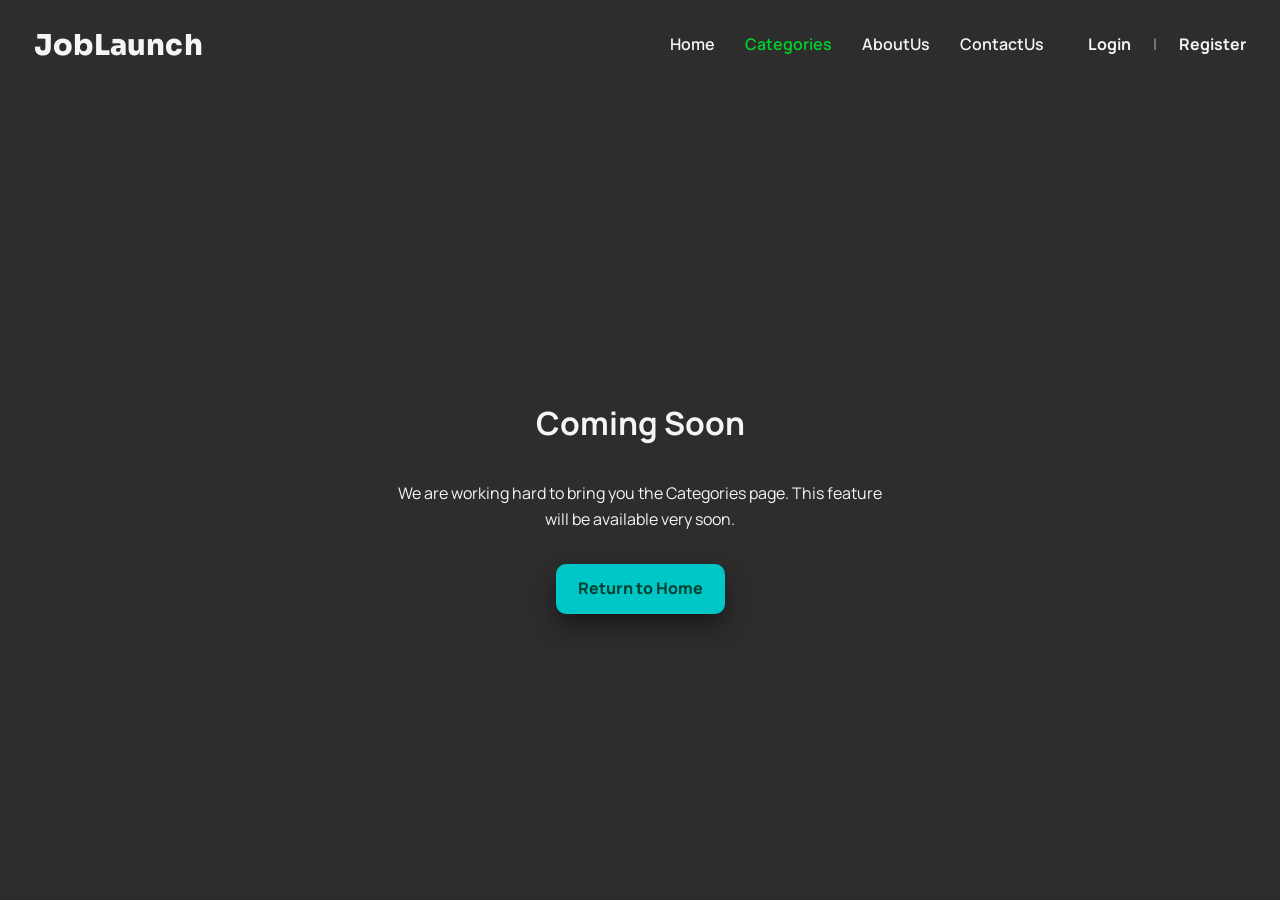
<file: catagories.html>
<!DOCTYPE html>
<html lang="en">
<head>
    <meta charset="UTF-8">
    <meta name="viewport" content="width=device-width, initial-scale=1.0">
    <title>Categories - Coming Soon</title>
    <link rel="stylesheet" href="https://cdnjs.cloudflare.com/ajax/libs/font-awesome/6.4.2/css/all.min.css">
    <link rel="stylesheet" href="style.css">
</head>
<body class="page-wrap">
    <header class="navbar">
        <div class="brand">JobLaunch</div>
        <button class="nav-toggle" aria-label="Toggle navigation" aria-expanded="false"><span></span></button>
        <div class="nav-drawer">
            <div class="auth-links">
                <a href="login.html">Login</a>
                <span class="divider">|</span>
                <a href="register.html">Register</a>
            </div>
            <div class="nav-links">
                <a href="index.html">Home</a>
                <a class="active" href="catagories.html">Categories</a>
                <a href="about.html">AboutUs</a>
                <a href="contact.html">ContactUs</a>
            </div>
        </div>
    </header>

    <main class="container" style="flex: 1; display: flex; flex-direction: column; justify-content: center; align-items: center; text-align: center;">
        <!-- <span class="icon" style="font-size: 4rem; margin-bottom: 1rem;">🚧</span> -->
        <h1 style="margin-bottom: 1rem;">Coming Soon</h1>
        <p style="margin-bottom: 2rem; max-width: 500px;">We are working hard to bring you the Categories page. This feature will be available very soon.</p>
        <a href="index.html" class="btn">Return to Home</a>
    </main>

</body>
</html>
</file>
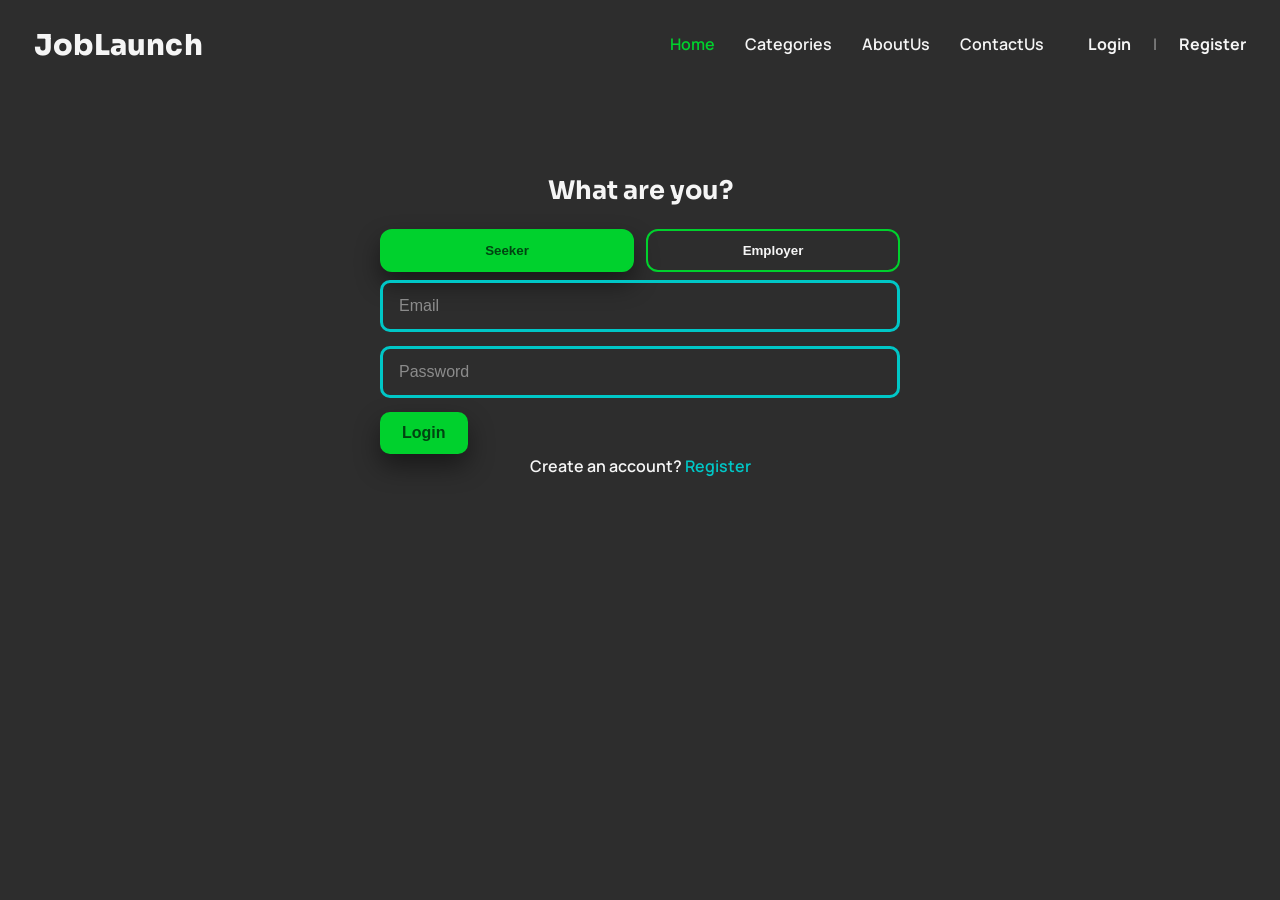
<file: login.html>
<!DOCTYPE html>
<html lang="en">
<head>
  <meta charset="UTF-8">
  <meta name="viewport" content="width=device-width, initial-scale=1.0">
  <title>JobLaunch | Sign In</title>
  <link rel="stylesheet" href="https://cdnjs.cloudflare.com/ajax/libs/font-awesome/6.4.2/css/all.min.css">
  <link rel="stylesheet" href="style.css">
</head>
<body class="page-wrap">
  <header class="navbar">
    <div class="brand">JobLaunch</div>
    <button class="nav-toggle" aria-label="Toggle navigation" aria-expanded="false"><span></span></button>
    <div class="nav-drawer">
      <div class="auth-links">
        <a href="login.html">Login</a>
        <span class="divider">|</span>
        <a href="register.html">Register</a>
      </div>
      <div class="nav-links">
        <a class="active" href="index.html">Home</a>
        <a href="catagories.html">Categories</a>
        <a href="about.html">AboutUs</a>
        <a href="contact.html">ContactUs</a>
      </div>
    </div>
  </header>

  <section class="auth-section">
    <div class="form-card">
      <h1 class="form-title">What are you?</h1>
      
      <!-- FIXED: Added action and method -->
      <form class="login-form" action="backendwithphp/login.php" method="POST">
        
        <!-- ADD THIS HIDDEN INPUT -->
        <input type="hidden" name="role_type" id="role_type" value="job_seeker">

        <div class="toggle-group" role="group" aria-label="Select role">
          <!-- ADD ONCLICK EVENTS -->
          <button class="toggle-btn active" type="button" onclick="setRole('job_seeker', this)">Seeker</button>
          <button class="toggle-btn" type="button" onclick="setRole('company', this)">Employer</button>
        </div>

        <input class="input" name="email" type="email" placeholder="Email" aria-label="Email" required>
        <input class="input" name="password" type="password" placeholder="Password" aria-label="Password" required minlength="6">

        <button class="btn btn-green" type="submit">Login</button>
        <div class="auth-links-row">Create an account? <a href="register.html">Register</a></div>
      </form>
    </div>
  </section>

  <!-- ADD THIS SCRIPT -->
  <script>
    function setRole(role, btn) {
        // Update the hidden input value
        document.getElementById('role_type').value = role;
        
        // Update the visual button state
        document.querySelectorAll('.toggle-btn').forEach(b => b.classList.remove('active'));
        btn.classList.add('active');
    }
  </script>
</body>
</html>
</file>
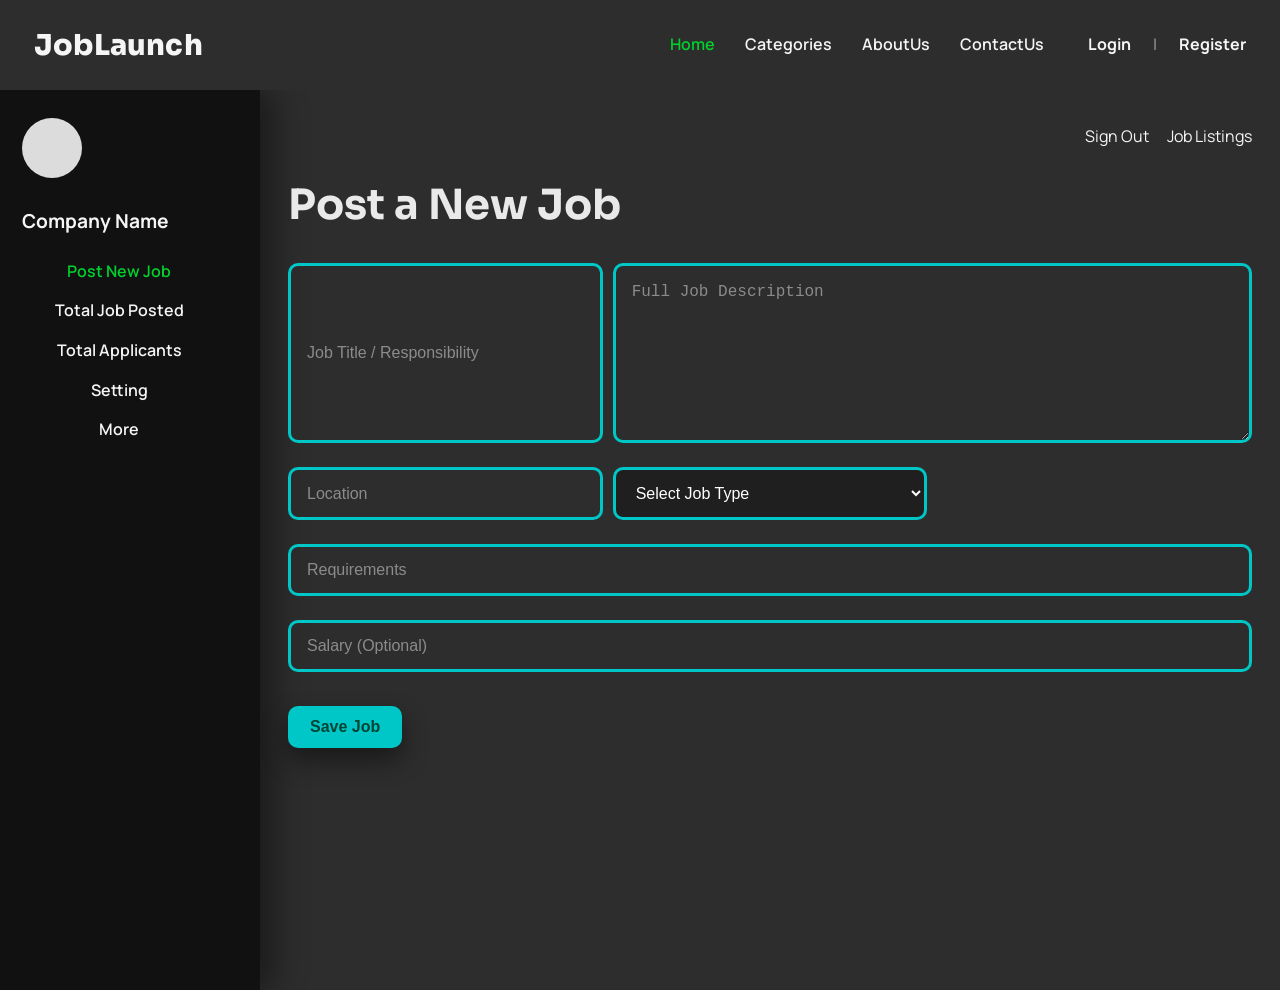
<file: Users/employer_dashboard.html>
<!DOCTYPE html>
<html lang="en">
<head>
  <meta charset="UTF-8">
  <meta name="viewport" content="width=device-width, initial-scale=1.0">
  <title>JobLaunch | Company Profile</title>
  <link rel="stylesheet" href="https://cdnjs.cloudflare.com/ajax/libs/font-awesome/6.4.2/css/all.min.css">
  <link rel="stylesheet" href="../style.css">
</head>
<body class="page-wrap">
  <header class="navbar">
        <div class="brand">JobLaunch</div>
        <button class="nav-toggle" aria-label="Toggle navigation" aria-expanded="false"><span></span></button>
        <div class="nav-drawer">
            <div class="auth-links">
                <a href="../login.html">Login</a>
                <span class="divider">|</span>
                <a href="../register.html">Register</a>
            </div>
            <div class="nav-links">
                <a class="active" href="../index.html">Home</a>
                <a href="../catagories.html">Categories</a>
                <a href="../about.html">AboutUs</a>
                <a href="../contact.html">ContactUs</a>
            </div>
        </div>
    </header>
  <section class="dashboard-section container">
    <div class="dashboard-shell">
      <aside class="sidebar">
        <div class="avatar" style="background:#dcdcdc;"></div>
        <h3>Company Name</h3>
        <nav>
            <a class="active" href="post_job.html">Post New Job</a>
          <a href="my_posting.php">Total Job Posted</a>
          <a href="view_applications.html">Total Applicants</a>
          <!-- <a href="my_posting.html">Manage Jobs</a> -->
          <a href="settings.html">Setting</a>
          <a href="more.html">More</a>
        </nav>
      </aside>

      <div class="dashboard-main">
        <div class="dashboard-header-actions">
          <a href="../backendwithphp/logout.php">Sign Out</a>
          <a href="../catagories.html">Job Listings</a>
        </div>


        <h1 class="section-title" style="text-align: left; margin-top: 0;">Post a New Job</h1>

        <form class="company-form" action="../backendwithphp/new_jobs.php" method="POST">
          <input class="input" type="text" name="title" placeholder="Job Title / Responsibility" required>
          <textarea class="input" name="description" style="grid-column:2/-1;min-height:180px;" placeholder="Full Job Description" required></textarea>
          <input class="input" type="text" name="location" placeholder="Location" required>
          
          <select class="input" name="type" required style="color: #fff; background-color: #1f1f1f;">
            <option value="" disabled selected>Select Job Type</option>
            <option value="Full-time">Full Time</option>
            <option value="Part-time">Part Time</option>
            <!-- <option value="Contract">Contract</option>
            <option value="Freelance">Freelance</option> -->
            <option value="Internship">Internship</option>
          </select>

          <input class="input full" type="text" name="requirements" placeholder="Requirements">
          <input class="input full" type="text" name="salary" placeholder="Salary (Optional)">
          
          <div style="margin-top:10px; text-align:right; grid-column: 1 / -1;">
            <button class="btn" type="submit">Save Job</button>
          </div>
        </form>
      </div>
    </div>
  </section>
</body>
</html>
</file>
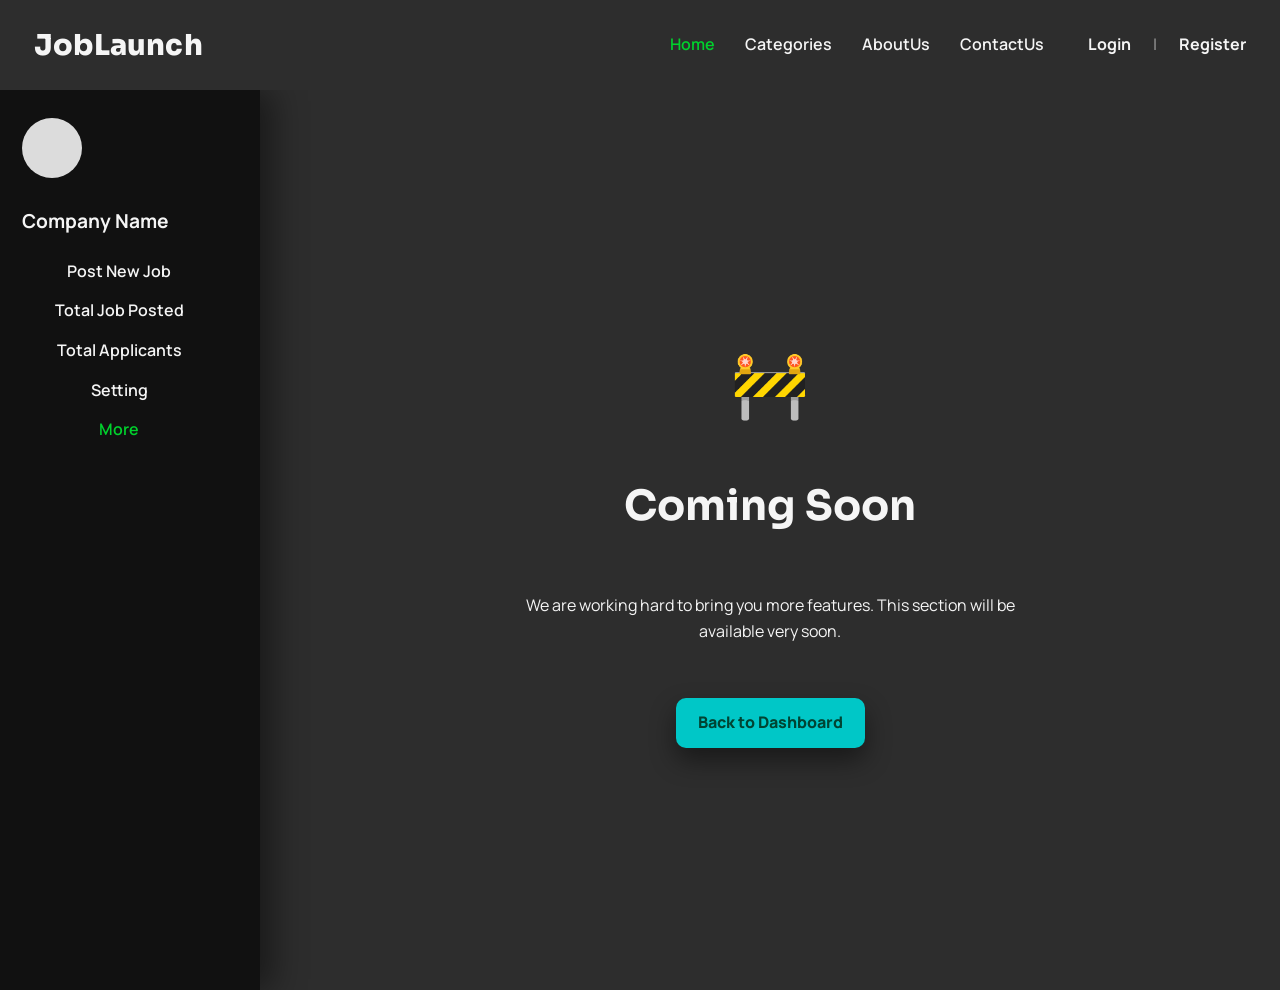
<file: Users/more.html>
<!DOCTYPE html>
<html lang="en">
<head>
  <meta charset="UTF-8">
  <meta name="viewport" content="width=device-width, initial-scale=1.0">
  <title>JobLaunch | More</title>
  <link rel="stylesheet" href="https://cdnjs.cloudflare.com/ajax/libs/font-awesome/6.4.2/css/all.min.css">
  <link rel="stylesheet" href="../style.css">
</head>
<body class="page-wrap">
  <header class="navbar">
        <div class="brand">JobLaunch</div>
        <button class="nav-toggle" aria-label="Toggle navigation" aria-expanded="false"><span></span></button>
        <div class="nav-drawer">
            <div class="auth-links">
                <a href="../login.html">Login</a>
                <span class="divider">|</span>
                <a href="../register.html">Register</a>
            </div>
            <div class="nav-links">
                <a class="active" href="../index.html">Home</a>
                <a href="../catagories.html">Categories</a>
                <a href="../about.html">AboutUs</a>
                <a href="../contact.html">ContactUs</a>
            </div>
        </div>
    </header>
  <section class="dashboard-section container">
    <div class="dashboard-shell">
      <aside class="sidebar">
        <div class="avatar" style="background:#dcdcdc;"></div>
        <h3>Company Name</h3>
        <nav>
          <a href="post_job.html">Post New Job</a>
          <a href="my_posting.html">Total Job Posted</a>
          <a href="view_applications.html">Total Applicants</a>
          <!-- <a href="my_posting.html">Manage Jobs</a> -->
          <a href="settings.html">Setting</a>
          <a class="active" href="more.html">More</a>
        </nav>
      </aside>

      <div class="dashboard-main" style="justify-content: center; align-items: center; text-align: center;">
        <div class="dashboard-header-actions" style="position: absolute; top: 34px; right: 28px;">
          <a href="#">Sign Out</a>
          <a href="../catagories.html">Job Listings</a>
        </div>

        <span class="icon" style="font-size: 4rem; margin-bottom: 1rem;">🚧</span>
        <h1 style="margin-bottom: 1rem;">Coming Soon</h1>
        <p style="margin-bottom: 2rem; max-width: 500px;">We are working hard to bring you more features. This section will be available very soon.</p>
        <a href="post_job.html" class="btn">Back to Dashboard</a>
      </div>
    </div>
  </section>
</body>
</html>
</file>
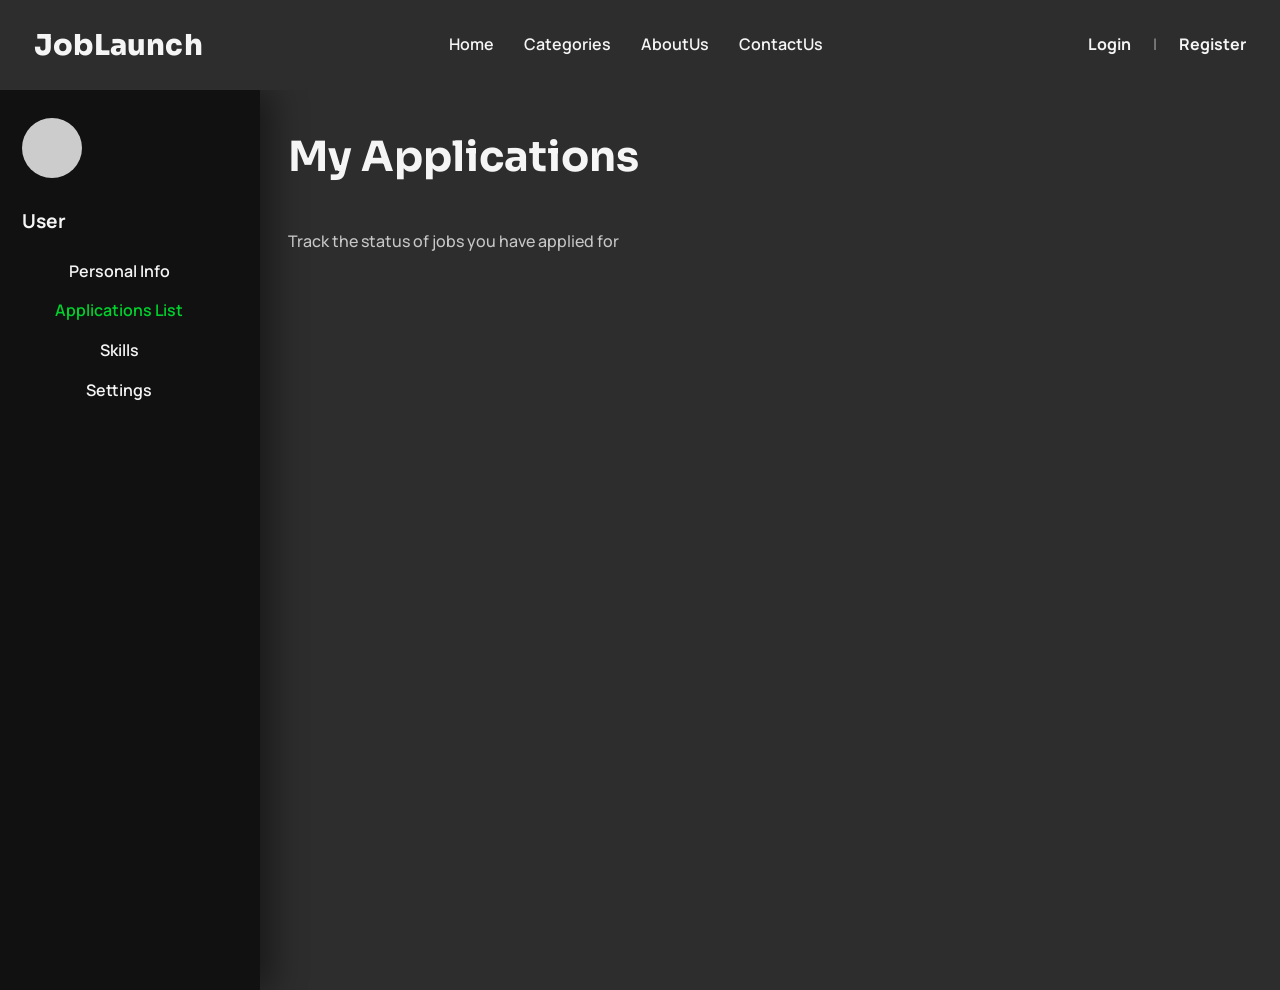
<file: Users/my_applications.html>
<!DOCTYPE html>
<html lang="en">
<head>
  <meta charset="UTF-8" />
  <meta name="viewport" content="width=device-width, initial-scale=1.0" />
  <title>JobLaunch | My Applications</title>
  <link rel="stylesheet" href="https://cdnjs.cloudflare.com/ajax/libs/font-awesome/6.4.2/css/all.min.css">
  <link rel="stylesheet" href="../style.css">
</head>
<body class="page-wrap">

<header class="navbar">
  <div class="brand">JobLaunch</div>
  <div class="nav-links">
    <a href="index.html">Home</a>
    <a href="categories.html">Categories</a>
    <a href="about.html">AboutUs</a>
    <a href="contact.html">ContactUs</a>
  </div>
  <div class="auth-links">
    <a href="login.html">Login</a>
    <span class="divider">|</span>
    <a href="register.html">Register</a>
  </div>
</header>

<section class="dashboard-section container">
  <div class="dashboard-shell">

    <!-- Sidebar -->
    <aside class="sidebar">
      <div class="avatar"></div>
      <h3>User</h3>
      <nav>
        <a href="user-profile.html">Personal Info</a>
        <a class="active" href="my_applications.html">Applications List</a>
        <!-- <a href="user-progress.html">Progress</a> -->
        <a href="user-skills.html">Skills</a>
        <a href="user-settings.html">Settings</a>
        <!-- <a href="user-more.html">More</a> -->
      </nav>
    </aside>

    <!-- Main -->
    <main class="dashboard-main">
      <h1>My Applications</h1>
      <p class="subtle">Track the status of jobs you have applied for</p>

      <div class="applications-list">

        <!-- Application Card -->
        <!--Applications will showup here dynamincally -->        
      </div>
    </main>

  </div>
</section>

</body>
</html>
</file>
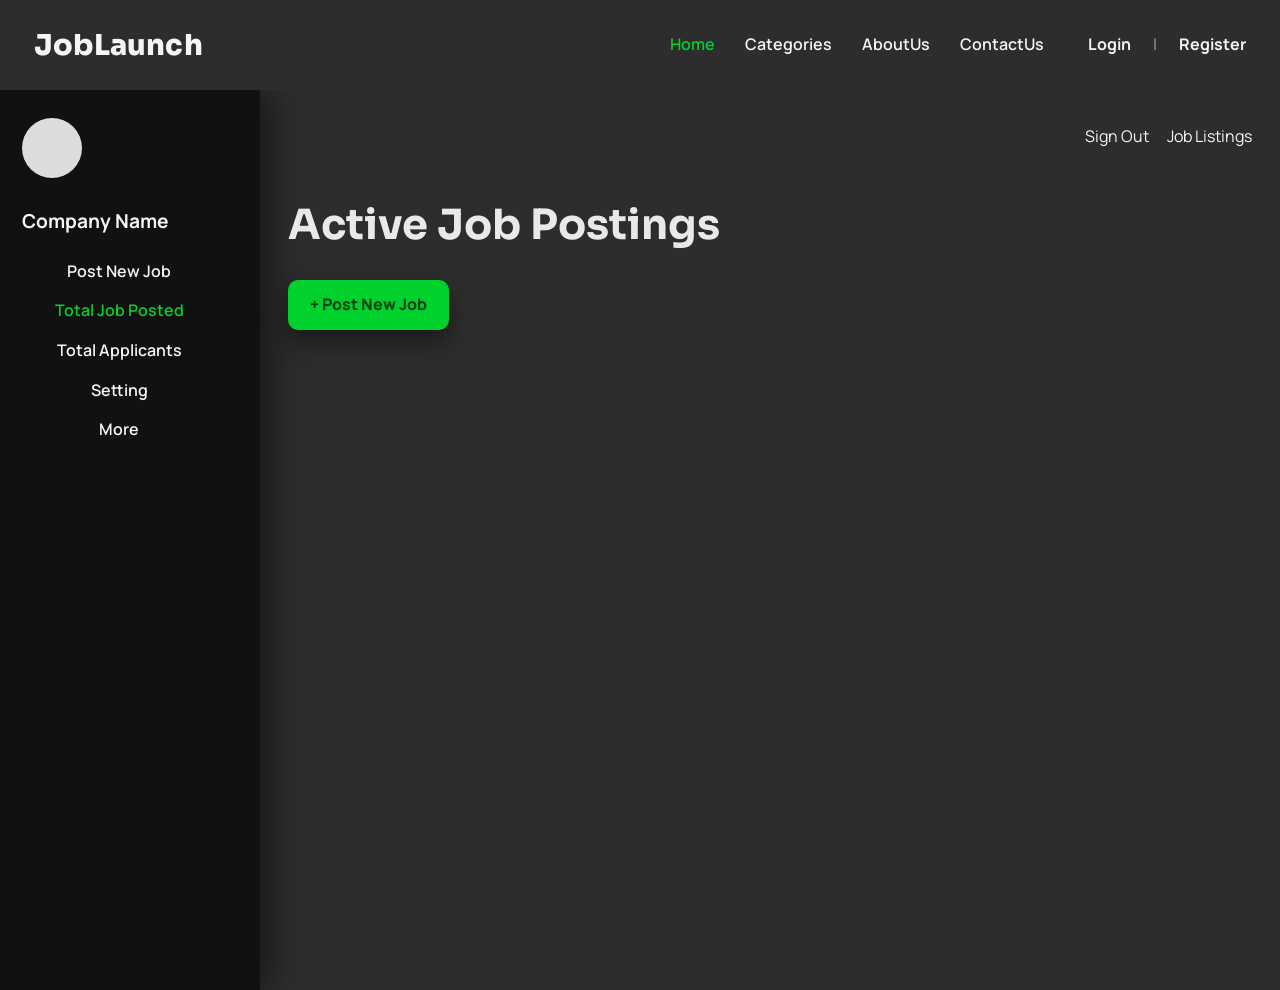
<file: Users/my_posting.html>
<!DOCTYPE html>
<html lang="en">
<head>
  <meta charset="UTF-8">
  <meta name="viewport" content="width=device-width, initial-scale=1.0">
  <title>JobLaunch | My Job Postings</title>
  <link rel="stylesheet" href="https://cdnjs.cloudflare.com/ajax/libs/font-awesome/6.4.2/css/all.min.css">
  <link rel="stylesheet" href="../style.css">
</head>
<body class="page-wrap">
    <header class="navbar">
        <div class="brand">JobLaunch</div>
        <button class="nav-toggle" aria-label="Toggle navigation" aria-expanded="false"><span></span></button>
        <div class="nav-drawer">
            <div class="auth-links">
                <a href="../login.html">Login</a>
                <span class="divider">|</span>
                <a href="../register.html">Register</a>
            </div>
            <div class="nav-links">
                <a class="active" href="../index.html">Home</a>
                <a href="../catagories.html">Categories</a>
                <a href="../about.html">AboutUs</a>
                <a href="../contact.html">ContactUs</a>
            </div>
        </div>
    </header>
  <section class="dashboard-section container">
    <div class="dashboard-shell">
      <aside class="sidebar">
        <div class="avatar" style="background:#dcdcdc;"></div>
        <h3>Company Name</h3>
        <nav>
          <a href="post_job.html">Post New Job</a>
          <a class="active" href="my_posting.html">Total Job Posted</a>
          <a href="view_applications.html">Total Applicants</a>
          <!-- <a href="my_posting.html">Manage Jobs</a> -->
          <a href="settings.html">Setting</a>
          <a href="more.html">More</a>
        </nav>
      </aside>

      <div class="dashboard-main">
        <div style="display:flex;justify-content:flex-end;gap:18px;flex-wrap:wrap;">
          <a href="#">Sign Out</a>
          <a href="../catagories.html">Job Listings</a>
        </div>
        
        <h1 class="section-title" style="text-align: left; margin-top: 20px;">Active Job Postings</h1>

        <a href="post_job.html" class="btn btn-green" style="align-self: flex-start; width: fit-content;">+ Post New Job</a>

        <div class="job-grid">
            <!-- Job postings will be dynamically loaded here -->
        </div>
      </div>
    </div>
  </section>
</body>
</html>
</file>
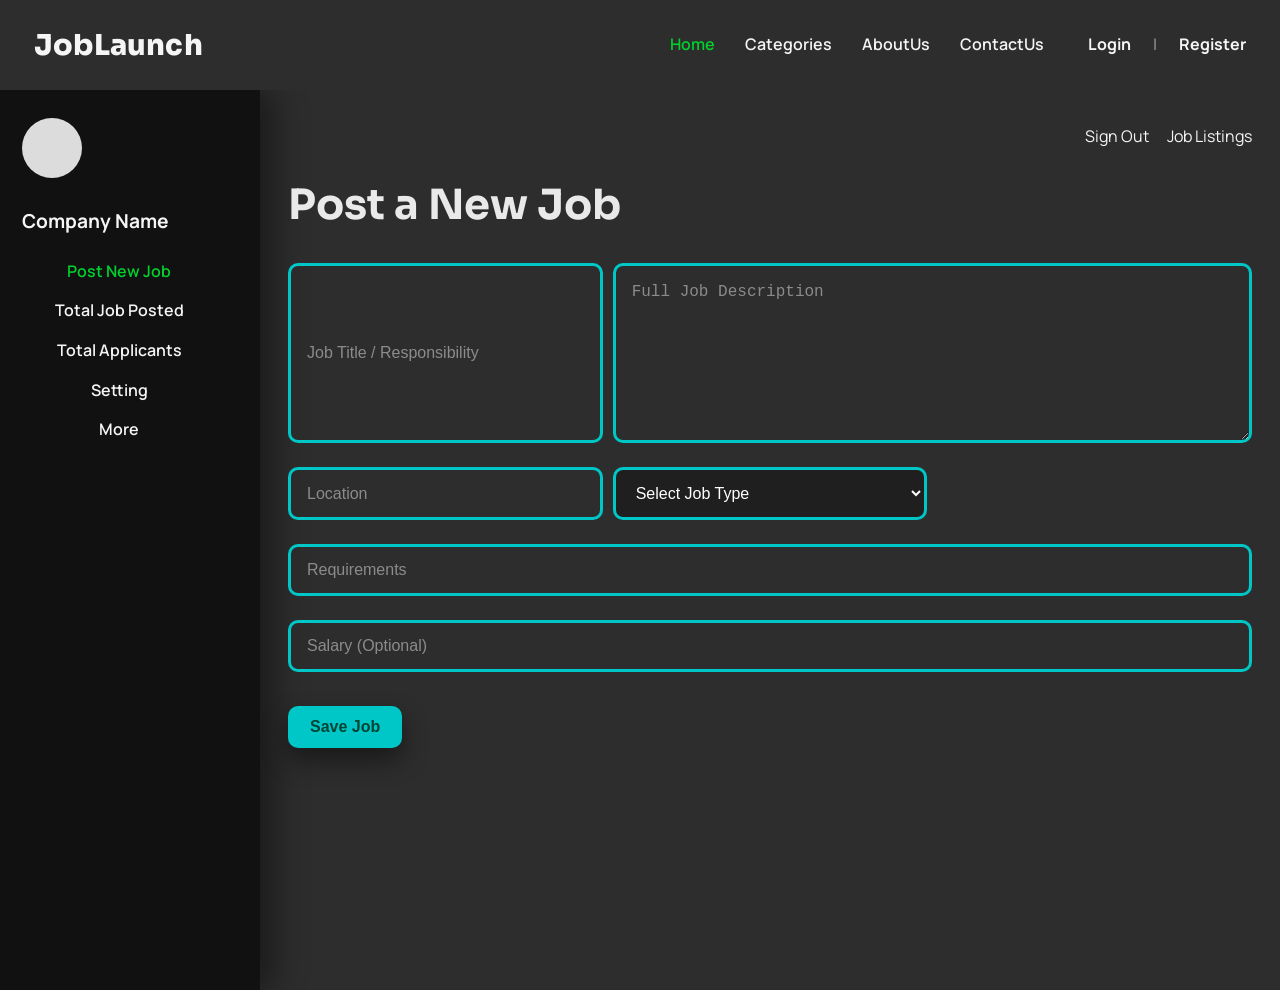
<file: Users/post_job.html>
<!DOCTYPE html>
<html lang="en">
<head>
  <meta charset="UTF-8">
  <meta name="viewport" content="width=device-width, initial-scale=1.0">
  <title>JobLaunch | Post New Job</title>
  <link rel="stylesheet" href="https://cdnjs.cloudflare.com/ajax/libs/font-awesome/6.4.2/css/all.min.css">
  <link rel="stylesheet" href="../style.css">
</head>
<body class="page-wrap">
  <header class="navbar">
        <div class="brand">JobLaunch</div>
        <button class="nav-toggle" aria-label="Toggle navigation" aria-expanded="false"><span></span></button>
        <div class="nav-drawer">
            <div class="auth-links">
                <a href="../login.html">Login</a>
                <span class="divider">|</span>
                <a href="../register.html">Register</a>
            </div>
            <div class="nav-links">
                <a class="active" href="../index.html">Home</a>
                <a href="../catagories.html">Categories</a>
                <a href="../about.html">AboutUs</a>
                <a href="../contact.html">ContactUs</a>
            </div>
        </div>
    </header>
  <section class="dashboard-section container">
    <div class="dashboard-shell">
      <aside class="sidebar">
        <div class="avatar" style="background:#dcdcdc;"></div>
        <h3>Company Name</h3>
        <nav>
          <a class="active" href="post_job.html">Post New Job</a>
          <a href="my_posting.html">Total Job Posted</a>
          <a href="view_applications.html">Total Applicants</a>
          <!-- <a href="my_posting.html">Manage Jobs</a> -->
          <a href="settings.html">Setting</a>
          <a href="more.html">More</a>
        </nav>
      </aside>

      <div class="dashboard-main">
        <div class="dashboard-header-actions">
          <a href="#">Sign Out</a>
          <a href="../catagories.html">Job Listings</a>
        </div>

        <h1 class="section-title" style="text-align: left; margin-top: 0;">Post a New Job</h1>

        <!-- Added action, method, and name attributes -->
        <form class="company-form" action="../backendwithphp/new_jobs.php" method="POST">
          <input class="input" type="text" name="title" placeholder="Job Title / Responsibility" required>
          <textarea class="input" name="description" style="grid-column:2/-1;min-height:180px;" placeholder="Full Job Description" required></textarea>
          <input class="input" type="text" name="location" placeholder="Location" required>
          
          <!-- Changed to Select Dropdown for ENUM -->
          <select class="input" name="type" required style="color: #fff; background-color: #1f1f1f;">
            <option value="" disabled selected>Select Job Type</option>
            <option value="Full Time">Full Time</option>
            <option value="Part Time">Part Time</option>
            <option value="Contract">Contract</option>
            <option value="Freelance">Freelance</option>
            <option value="Internship">Internship</option>
          </select>

          <input class="input full" type="text" name="requirements" placeholder="Requirements">
          <input class="input full" type="text" name="salary" placeholder="Salary (Optional)">
          
          <div style="margin-top:10px; text-align:right; grid-column: 1 / -1;">
            <button class="btn" type="submit">Save Job</button>
          </div>
        </form>
      </div>
    </div>
  </section>
</body>
</html>
</file>
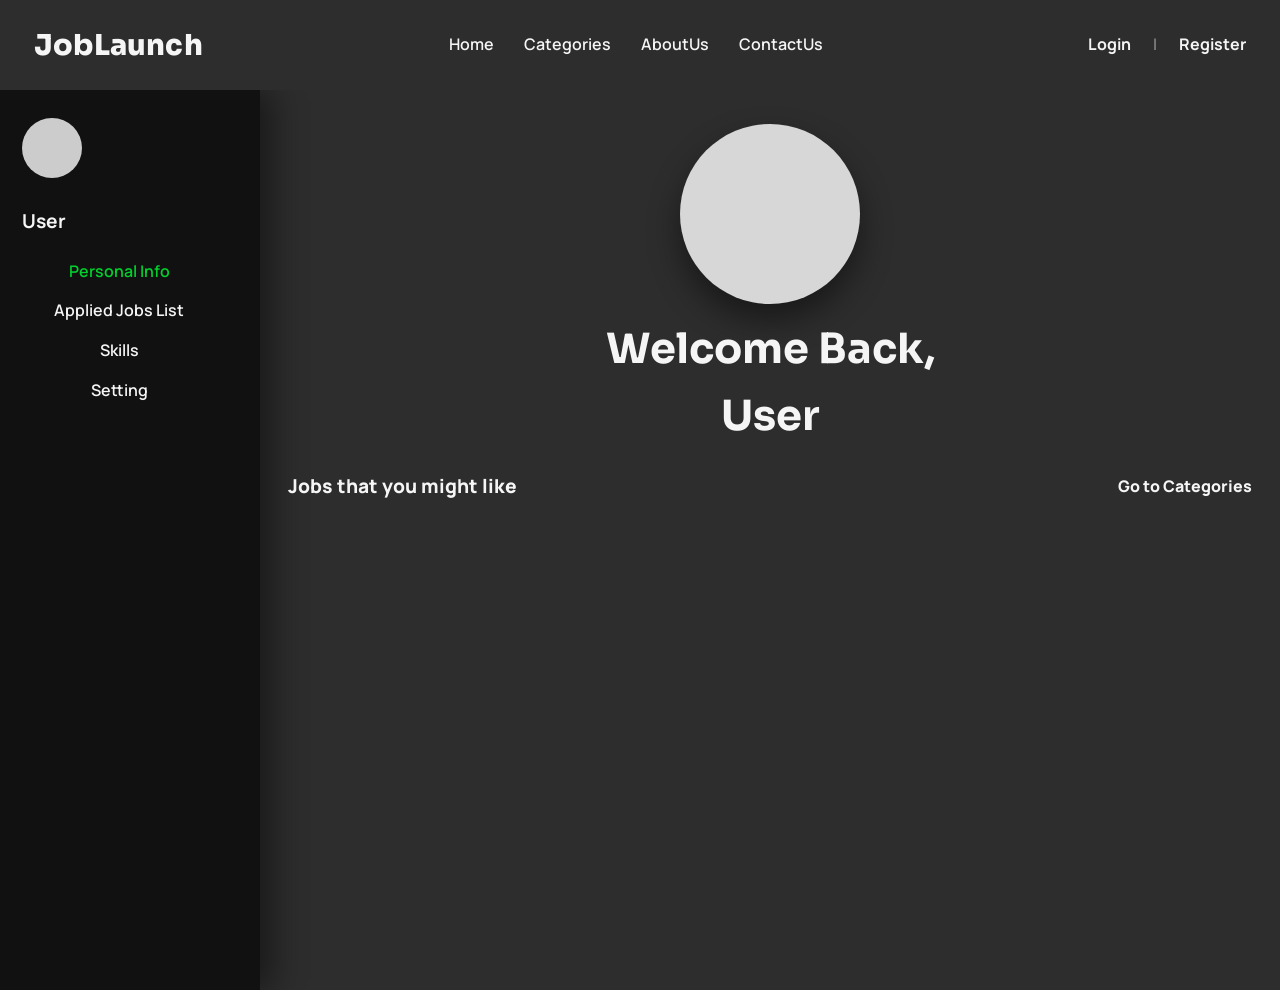
<file: Users/seeker_dashboard.html>
<!DOCTYPE html>
<html lang="en">
<head>
  <meta charset="UTF-8">
  <meta name="viewport" content="width=device-width, initial-scale=1.0">
  <title>JobLaunch | User Profile</title>
  <link rel="stylesheet" href="https://cdnjs.cloudflare.com/ajax/libs/font-awesome/6.4.2/css/all.min.css">
  <link rel="stylesheet" href="../style.css">
</head>
<body class="page-wrap">
  <header class="navbar">
    <div class="brand">JobLaunch</div>
    <div class="nav-links">
      <a href="index.html">Home</a>
      <a href="catagories.html">Categories</a>
      <a href="about.html">AboutUs</a>
      <a href="contact.html">ContactUs</a>
    </div>
    <div class="auth-links">
      <a href="login.html">Login</a>
      <span class="divider">|</span>
      <a href="register.html">Register</a>
    </div>
  </header>

  <section class="dashboard-section container">
    <div class="dashboard-shell">
      <aside class="sidebar">
        <div class="avatar"></div>
        <h3>User</h3>
        <nav>
          <a class="active" href="user-profile.html">Personal Info</a>
          <a href="my_applications.html">Applied Jobs List</a>
          <!-- <a href="user-progress.html">Progress</a> -->
          <a href="user-skills.html">Skills</a>
          <a href="user-settings.html">Setting</a>
          <!-- <a href="user-more.html">More</a> -->
        </nav>
      </aside>

      <div class="dashboard-main">
        <div class="profile-hero">
          <div class="big-avatar"></div>
          <h1>Welcome Back,<br>User</h1>
        </div>

        <div style="display:flex;justify-content:space-between;align-items:center;flex-wrap:wrap;gap:10px;">
          <h2>Jobs that you might like</h2>
          <a href="catagories.html" style="font-weight:800;">Go to Categories</a>
        </div>

        <div class="profile-jobs">
          <!--Recommended Jobs will show up here-->
          </article>
        </div>
      </div>
    </div>
  </section>
</body>
</html>
</file>
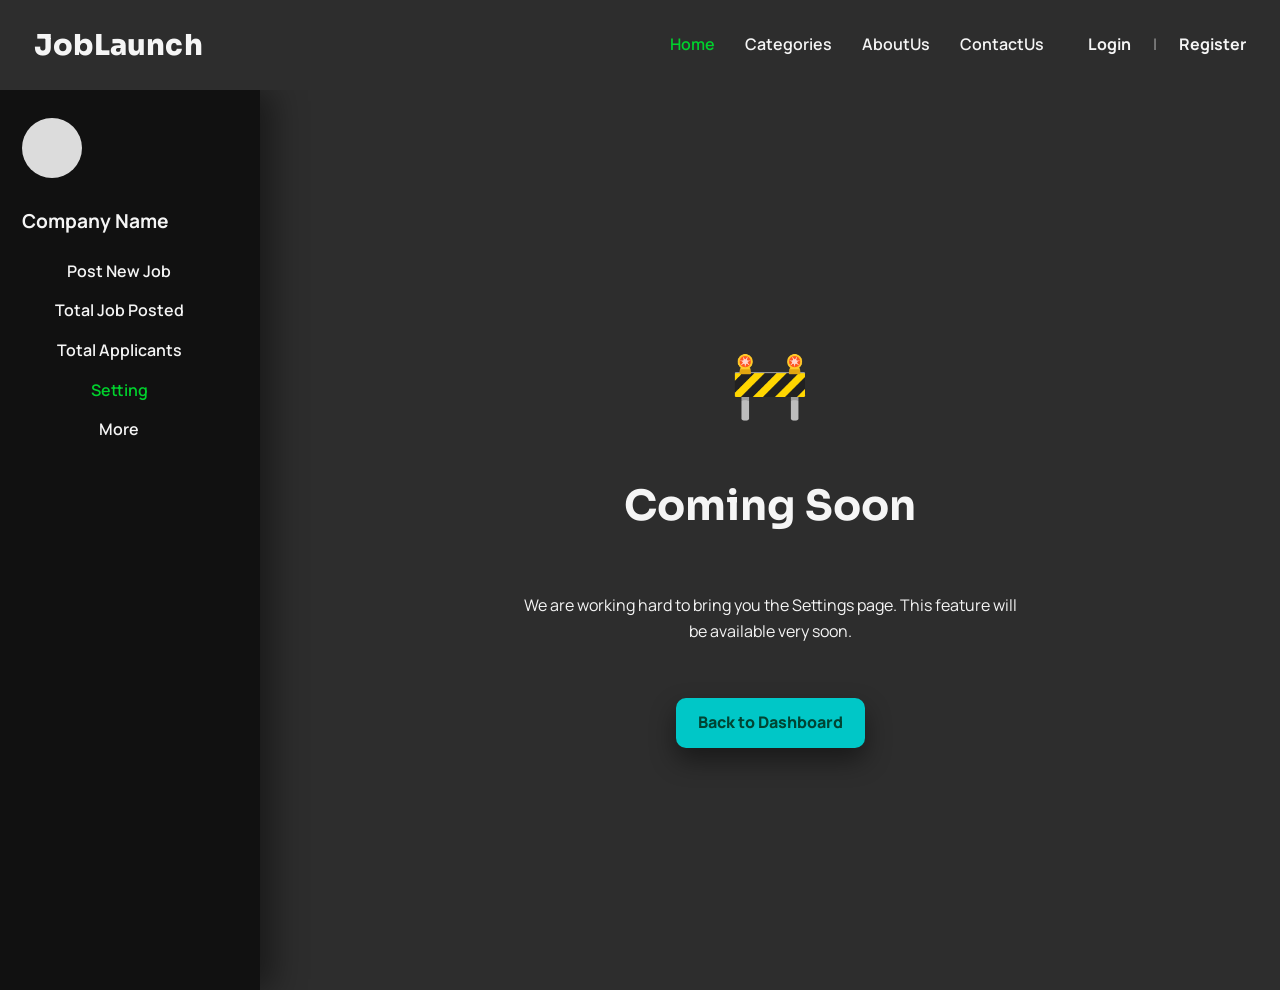
<file: Users/settings.html>
<!DOCTYPE html>
<html lang="en">
<head>
  <meta charset="UTF-8">
  <meta name="viewport" content="width=device-width, initial-scale=1.0">
  <title>JobLaunch | Settings</title>
  <link rel="stylesheet" href="https://cdnjs.cloudflare.com/ajax/libs/font-awesome/6.4.2/css/all.min.css">
  <link rel="stylesheet" href="../style.css">
</head>
<body class="page-wrap">
  <header class="navbar">
        <div class="brand">JobLaunch</div>
        <button class="nav-toggle" aria-label="Toggle navigation" aria-expanded="false"><span></span></button>
        <div class="nav-drawer">
            <div class="auth-links">
                <a href="../login.html">Login</a>
                <span class="divider">|</span>
                <a href="../register.html">Register</a>
            </div>
            <div class="nav-links">
                <a class="active" href="../index.html">Home</a>
                <a href="../catagories.html">Categories</a>
                <a href="../about.html">AboutUs</a>
                <a href="../contact.html">ContactUs</a>
            </div>
        </div>
    </header>
  <section class="dashboard-section container">
    <div class="dashboard-shell">
      <aside class="sidebar">
        <div class="avatar" style="background:#dcdcdc;"></div>
        <h3>Company Name</h3>
        <nav>
          <a href="post_job.html">Post New Job</a>
          <a href="my_posting.html">Total Job Posted</a>
          <a href="view_applications.html">Total Applicants</a>
          <!-- <a href="my_posting.html">Manage Jobs</a> -->
          <a class="active" href="settings.html">Setting</a>
          <a href="more.html">More</a>
        </nav>
      </aside>

      <div class="dashboard-main" style="justify-content: center; align-items: center; text-align: center;">
        <div class="dashboard-header-actions" style="position: absolute; top: 34px; right: 28px;">
          <a href="#">Sign Out</a>
          <a href="../catagories.html">Job Listings</a>
        </div>

        <span class="icon" style="font-size: 4rem; margin-bottom: 1rem;">🚧</span>
        <h1 style="margin-bottom: 1rem;">Coming Soon</h1>
        <p style="margin-bottom: 2rem; max-width: 500px;">We are working hard to bring you the Settings page. This feature will be available very soon.</p>
        <a href="post_job.html" class="btn">Back to Dashboard</a>
      </div>
    </div>
  </section>
</body>
</html>
</file>
<file: style.css>
/* =========================================
    1. IMPORTS & FONTS
    ========================================= */
@import url('https://fonts.googleapis.com/css2?family=Manrope:wght@400;500;600;700;800&family=Sora:wght@600;700&display=swap');

/* =========================================
    2. VARIABLES (:ROOT)
    ========================================= */
:root {
     --bg: #2d2d2d;
     --panel: #1f1f1f;
     --card: #0f0f0f;
     --card-muted: #6b6b6b;
     --text: #f5f5f5;
     --muted: #c7c7c7;
     --accent-green: #00d12d;
     --accent-teal: #00c7c7;
     --accent-purple: #7c1fd2;
     --accent-red: #f44336;
     --shadow: 0 18px 38px rgba(0, 0, 0, 0.55);
}

/* =========================================
    3. RESET & BASE STYLES
    ========================================= */
* {
     box-sizing: border-box;
}

body {
     margin: 0;
     /* Note: You had two body declarations. The variables below override the top ones. */
     background: var(--bg);
     color: var(--text);
     font-family: 'Manrope', 'Sora', sans-serif;
     line-height: 1.6;
     -webkit-font-smoothing: antialiased;
}

body.nav-open {
     overflow: hidden;
}

a {
     color: inherit;
     text-decoration: none;
}

img {
     max-width: 100%;
     height: auto;
     display: block;
}

/* =========================================
    4. LAYOUT UTILITIES
    ========================================= */
.page-wrap {
     min-height: 100vh;
     display: flex;
     flex-direction: column;
}



/* =========================================
    5. LEGACY / ALTERNATIVE NAVIGATION
    (From the top of your original file)
    ========================================= */
.navcontainer {
     width: 100%;
     height: 60px;
     background-color: #5E2080;
     display: inline-flex;
     justify-content: center;
     align-items: center;
}

nav {
     width: 90%;
     display: flex;
     justify-content: space-between;
     align-items: center;
}

nav ul li {
     display: inline;
     margin: 0 15px;
     list-style-type: none;
     padding: 0.5rem;
     margin: 0;
}

nav ul li a {
     text-decoration: none;
     color: #ffffff;
     font-weight: 600;
     font-size: 0.85rem;
}

ul.navlist-logo,
nav ul.navlist-left,
nav ul.navlist-Center {
     display: flex;
     align-items: center;
}

nav ul.navlist-Center {
     gap: 18px;
}

/* =========================================
    6. MAIN NAVIGATION (MODERN)
    ========================================= */
.navbar {
     width: 100%;
     padding: 22px 34px;
     display: flex;
     align-items: center;
     justify-content: space-between;
     position: sticky;
     top: 0;
     z-index: 11;
     background: var(--bg);
}

.brand {
     font-family: 'Sora', sans-serif;
     font-size: 1.8rem;
     font-weight: 800;
     letter-spacing: 0.2px;
}

.nav-drawer {
     display: flex;
     align-items: center;
     gap: 22px;
     margin-left: auto;
}

.nav-links,
.auth-links {
     display: flex;
     align-items: center;
     gap: 22px;
}

.nav-links {
     order: 1;
}

.auth-links {
     order: 2;
     margin-left: 18px;
}

.nav-links a {
     padding: 6px 4px;
     font-weight: 600;
     color: var(--text);
     transition: color .15s ease;
}

.nav-links a.active {
     color: var(--accent-green);
}

.nav-links a:hover {
     color: var(--accent-teal);
}

.auth-links a {
     font-weight: 700;
}

.auth-links .divider {
     opacity: 0.6;
}

/* Mobile Toggle */
.nav-toggle {
     display: none;
     align-items: center;
     justify-content: center;
     width: 44px;
     height: 44px;
     border: 2px solid rgba(255, 255, 255, 0.2);
     border-radius: 10px;
     background: transparent;
     color: var(--text);
     cursor: pointer;
     transition: transform .12s ease, border-color .12s ease;
}

.nav-toggle:hover {
     transform: translateY(-1px);
     border-color: var(--accent-teal);
}

.nav-toggle span {
     width: 18px;
     height: 2px;
     background: currentColor;
     position: relative;
     display: block;
}

.nav-toggle span::before,
.nav-toggle span::after {
     content: '';
     position: absolute;
     left: 0;
     width: 18px;
     height: 2px;
     background: currentColor;
}

.nav-toggle span::before {
     top: -6px;
}

.nav-toggle span::after {
     top: 6px;
}

/* =========================================
    7. UI COMPONENTS (Buttons & Inputs)
    ========================================= */
/* Buttons */
.btn {
    display: flex;
     border: none;
     cursor: pointer;
     border-radius: 10px;
     font-weight: 800;
     font-size: 1rem;
     padding: 12px 22px;
     transition: transform .12s ease, box-shadow .12s ease;
     background: var(--accent-teal);
     color: #043;
     text-align: center;
     box-shadow: 0 12px 26px rgba(0, 0, 0, 0.45);
}

.btn:hover {
     transform: translateY(-2px);
     box-shadow: 0 18px 34px rgba(0, 0, 0, 0.55);
}

.btn-green {
     background: var(--accent-green);
     color: #041;
}

.btn-ghost {
     background: transparent;
     border: 2px solid var(--accent-green);
     color: var(--text);
     box-shadow: none;
}

/* Inputs */
.input,
textarea,
select {
     width: 100%;
     background: transparent;
     color: var(--text);
     border: 3px solid var(--accent-teal);
     border-radius: 10px;
     padding: 14px 16px;
     font-size: 1rem;
     outline: none;
     transition: border-color .15s ease, box-shadow .15s ease, transform .08s ease;
}

.input::placeholder,
textarea::placeholder {
     color: rgba(255, 255, 255, 0.45);
}

.input:focus,
textarea:focus,
select:focus {
     border-color: var(--accent-teal);
     box-shadow: 0 0 0 7px rgba(0, 199, 199, 0.08);
     transform: translateY(-1px);
}

textarea {
     resize: vertical;
     min-height: 180px;
     line-height: 1.5;
}

/* =========================================
    8. TYPOGRAPHY & HEADINGS
    ========================================= */
.section-title {
     font-family: 'Sora', sans-serif;
     font-size: 2.2rem;
     text-align: center;
     margin: 0 0 32px;
     color: #e9e9e9;
}

.subtle {
     color: var(--muted);
     font-weight: 500;
}

.hero {
     background: url(./designs/meeting_image_for_hero_section.avif) no-repeat center center/cover;
     padding: 130px 36px 110px;
     border-radius: 30px;
     margin: 26px auto 70px;
     position: relative;
     overflow: hidden;
     box-shadow: 0 26px 52px rgba(0, 0, 0, 0.55);
}

.hero h1 {
     margin: 0;
     font-size: clamp(2.6rem, 4vw, 3.8rem);
     font-family: 'Sora', sans-serif;
     line-height: 1.15;
     max-width: 740px;
     color: black;
}

.hero h1 .accent-purple {
     color: var(--accent-green);
}

.hero-copy {
     margin: 16px 0 0;
     color: #00d12d;
     max-width: 640px;
     font-size: 1.05rem;
     font-weight: bold;
}

.hero-btn {
     background: var(--accent-green);
     color: #fff;
     min-width: 140px;
     border-radius: 14px;
     padding: 14px 24px;
     box-shadow: 0 16px 32px rgba(0, 0, 0, 0.35);
}

/* Search Box inside Hero */
.search-row {
     margin-top: 30px;
     display: flex;
     gap: 14px;
     align-items: center;
     flex-wrap: wrap;
}

.search-box {
     flex: 1;
     min-width: 260px;
     display: flex;
     align-items: center;
     gap: 12px;
     background: #fff;
     color: #111;
     border-radius: 14px;
     padding: 12px 14px;
     box-shadow: 0 16px 32px rgba(0, 0, 0, 0.3);
}

.search-box i {
     color: #5a5a5a;
     font-size: 1.1rem;
}

.search-input {
     border: none;
     outline: none;
     font-weight: 700;
     font-size: 1rem;
     width: 100%;
     background: transparent;
     color: #222;
}

.register-hero-wrap {
    min-height: calc(100vh - 140px);
    display: flex;
    justify-content: center;
    align-items: center;
    padding: 60px 0 50px;
}

.register-card {
    width: min(520px, 95%);
    margin: 0 auto;
}

.register-info {
    background: linear-gradient(145deg, #134d62, #0c1f3b);
    border-radius: 22px;
    padding: 36px 30px;
    box-shadow: 0 26px 48px rgba(0, 0, 0, 0.55);
    border: 1px solid rgba(255, 255, 255, 0.06);
    color: #dff8f6;
}

.register-info h1 {
    margin: 0 0 12px;
    font-size: 2.5rem;
    font-family: 'Sora', sans-serif;
}

.register-info .subtle {
    display: block;
    font-size: 1.05rem;
    color: rgba(223, 248, 246, 0.82);
    max-width: 520px;
    margin-bottom: 18px;
}

.register-pills {
    display: flex;
    gap: 12px;
    flex-wrap: wrap;
}

.register-pill {
    padding: 10px 14px;
    border-radius: 12px;
    background: rgba(0, 199, 199, 0.14);
    color: #dff8f6;
    font-weight: 800;
    display: inline-flex;
    align-items: center;
    gap: 8px;
    border: 1px solid rgba(0, 199, 199, 0.22);
}

.register-card {
    background: transparent;
    border-radius: 20px;
    padding: 24px;
    box-shadow: none;
    border: 1px solid rgba(255, 255, 255, 0.08);
    width: 100%;
}

.register-tabs {
    display: grid;
    grid-template-columns: repeat(2, 1fr);
    gap: 10px;
    margin-bottom: 16px;
    align-items: center;
    
}

.register-tab {
    background: transparent;
    border: 2px solid rgba(0, 199, 199, 0.6);
    color: var(--text);
    border-radius: 12px;
    padding: 12px;
    font-weight: 800;
    cursor: pointer;
    transition: all .12s ease;
}

.register-tab.active {
    background: linear-gradient(120deg, #00c7c7, #7c1fd2);
    color: #041;
    box-shadow: 0 14px 30px rgba(0, 0, 0, 0.6);
}

.register-form {
    display: grid;
    grid-template-columns: repeat(auto-fit, minmax(260px, 1fr));
    gap: 14px;
    margin-top: 6px;
    
}

.register-form .full {
    grid-column: 1 / -1;
}

.register-actions {
    display: flex;
    justify-content: center;
    gap: 12px;
    margin-top: 12px;
}

.register-note {
    font-size: 0.95rem;
    color: rgba(255, 255, 255, 0.75);
    margin-top: 10px;
}

/*Dashboard styling*/
.dashboard-shell{display:grid;grid-template-columns:260px 1fr;min-height:100vh;background:transparent;width:100%;}
.sidebar{background:#111;padding:28px 22px;display:flex;flex-direction:column;gap:22px;box-shadow:12px 0 32px rgba(0,0,0,0.45);height:100%;}
.sidebar .avatar{width:60px;height:60px;border-radius:50%;background:#ccc;margin-bottom:6px;}
.sidebar h3{margin:0;font-size:1.2rem;}
.sidebar nav{display:flex;flex-direction:column;gap:14px;}
.sidebar a{color:var(--text);font-weight:600;}
.sidebar a.active{color:var(--accent-green);} 

.dashboard-main{padding:34px 28px;display:flex;flex-direction:column;gap:22px;width:100%;}
.dashboard-main h1{margin:0;font-size:2.6rem;font-family:'Sora',sans-serif;}
.dashboard-main h2{margin:0;font-size:1.2rem;font-weight:800;}

.profile-hero{display:flex;flex-direction:column;align-items:center;gap:12px;text-align:center;}
.profile-hero .big-avatar{width:180px;height:180px;border-radius:50%;background:#d7d7d7;box-shadow:0 16px 32px rgba(0,0,0,0.45);} 
.profile-jobs{display:grid;grid-template-columns:repeat(auto-fit,minmax(260px,1fr));gap:18px;}

/* JOB LISTING GRID */

.job-section{padding:70px 0;}
.job-grid{display:grid;grid-template-columns:repeat(auto-fit,minmax(260px,1fr));gap:26px;}
.job-card{background:var(--card-muted);border-radius:10px;box-shadow:0 18px 28px rgba(0,0,0,0.45);padding:18px 18px 16px;display:flex;flex-direction:column;gap:10px;color:#fff;} 
.job-header{display:flex;justify-content:space-between;align-items:center;gap:10px;}
.job-company{font-size:1.2rem;font-weight:800;}
.job-location{color:#f3b1b1;display:flex;align-items:center;gap:8px;font-weight:600;}
.job-role{font-size:1.35rem;font-weight:800;margin:6px 0 0;}
.job-meta{display:flex;gap:12px;flex-wrap:wrap;color:#cfcfcf;font-size:0.9rem;align-items:center;}
.job-meta span{display:flex;align-items:center;gap:6px;}
.job-desc{color:#f1f1f1;font-weight:500;line-height:1.35;min-height:82px;}
.job-footer{display:flex;justify-content:space-between;align-items:center;margin-top:auto;}
.job-salary{color:var(--accent-green);font-weight:900;}
.job-apply{min-width:120px;background:var(--accent-green);color:#053;font-size:1.05rem;border-radius:10px;border:none;padding:10px 18px;cursor:pointer;font-weight:800;box-shadow:0 12px 22px rgba(0,0,0,0.45);} 

/* APPLY FORM */

.apply-card{width:min(1000px,94vw);gap:22px;}
.apply-textarea textarea{min-height:260px;background:#dcdcdc;color:#444;border-radius:12px;border:none;padding:16px;font-size:1rem;}
.apply-textarea textarea:focus{outline:3px solid var(--accent-teal);box-shadow:0 0 0 7px rgba(0,199,199,0.1);} 
.apply-row{display:flex;flex-direction:column;gap:8px;}
.apply-actions{display:flex;gap:12px;align-items:center;}

/* =========================================
    1. IMPORTS & FONTS
    ========================================= */
@import url('https://fonts.googleapis.com/css2?family=Manrope:wght@400;500;600;700;800&family=Sora:wght@600;700&display=swap');

/* =========================================
    2. VARIABLES (:ROOT)
    ========================================= */
:root {
     --bg: #2d2d2d;
     --panel: #1f1f1f;
     --card: #0f0f0f;
     --card-muted: #6b6b6b;
     --text: #f5f5f5;
     --muted: #c7c7c7;
     --accent-green: #00d12d;
     --accent-teal: #00c7c7;
     --accent-purple: #7c1fd2;
     --accent-red: #f44336;
     --shadow: 0 18px 38px rgba(0, 0, 0, 0.55);
}

/* =========================================
    3. RESET & BASE STYLES
    ========================================= */
* {
     box-sizing: border-box;
}

body {
     margin: 0;
     /* Note: You had two body declarations. The variables below override the top ones. */
     background: var(--bg);
     color: var(--text);
     font-family: 'Manrope', 'Sora', sans-serif;
     line-height: 1.6;
     -webkit-font-smoothing: antialiased;
}

body.nav-open {
     overflow: hidden;
}

a {
     color: inherit;
     text-decoration: none;
}

img {
     max-width: 100%;
     height: auto;
     display: block;
}

/* =========================================
    4. LAYOUT UTILITIES
    ========================================= */
.page-wrap {
     min-height: 100vh;
     width: 100%;
     display: flex;
     flex-direction: column;
     margin: 0;
     padding: 0;
}

.container {
     width: 100%;
     max-width: 100%;
     margin: 0;
     padding: 0;
}

/* =========================================
    5. LEGACY / ALTERNATIVE NAVIGATION
    (From the top of your original file)
    ========================================= */
.navcontainer {
     width: 100%;
     height: 60px;
     background-color: #5E2080;
     display: inline-flex;
     justify-content: center;
     align-items: center;
}

nav {
     width: 90%;
     display: flex;
     justify-content: space-between;
     align-items: center;
}

nav ul li {
     display: inline;
     margin: 0 15px;
     list-style-type: none;
     padding: 0.5rem;
     margin: 0;
}

nav ul li a {
     text-decoration: none;
     color: #ffffff;
     font-weight: 600;
     font-size: 0.85rem;
}

ul.navlist-logo,
nav ul.navlist-left,
nav ul.navlist-Center {
     display: flex;
     align-items: center;
}

nav ul.navlist-Center {
     gap: 18px;
}

/* =========================================
    6. MAIN NAVIGATION (MODERN)
    ========================================= */
.navbar {
     width: 100%;
     padding: 22px 34px;
     display: flex;
     align-items: center;
     justify-content: space-between;
     position: sticky;
     top: 0;
     z-index: 11;
     background: var(--bg);
}

.brand {
     font-family: 'Sora', sans-serif;
     font-size: 1.8rem;
     font-weight: 800;
     letter-spacing: 0.2px;
}

.nav-drawer {
     display: flex;
     align-items: center;
     gap: 22px;
     margin-left: auto;
}

.nav-links,
.auth-links {
     display: flex;
     align-items: center;
     gap: 22px;
}

.nav-links {
     order: 1;
}

.auth-links {
     order: 2;
     margin-left: 18px;
}

.nav-links a {
     padding: 6px 4px;
     font-weight: 600;
     color: var(--text);
     transition: color .15s ease;
}

.nav-links a.active {
     color: var(--accent-green);
}

.nav-links a:hover {
     color: var(--accent-teal);
}

.auth-links a {
     font-weight: 700;
}

.auth-links .divider {
     opacity: 0.6;
}

/* Mobile Toggle */
.nav-toggle {
     display: none;
     align-items: center;
     justify-content: center;
     width: 44px;
     height: 44px;
     border: 2px solid rgba(255, 255, 255, 0.2);
     border-radius: 10px;
     background: transparent;
     color: var(--text);
     cursor: pointer;
     transition: transform .12s ease, border-color .12s ease;
}

.nav-toggle:hover {
     transform: translateY(-1px);
     border-color: var(--accent-teal);
}

.nav-toggle span {
     width: 18px;
     height: 2px;
     background: currentColor;
     position: relative;
     display: block;
}

.nav-toggle span::before,
.nav-toggle span::after {
     content: '';
     position: absolute;
     left: 0;
     width: 18px;
     height: 2px;
     background: currentColor;
}

.nav-toggle span::before {
     top: -6px;
}

.nav-toggle span::after {
     top: 6px;
}

/*btn*/

.btn:hover {
     transform: translateY(-2px);
     box-shadow: 0 18px 34px rgba(0, 0, 0, 0.55);
}

.btn-green {
     background: var(--accent-green);
     color: #041;
}

.btn-ghost {
     background: transparent;
     border: 2px solid var(--accent-green);
     color: var(--text);
     box-shadow: none;
}

/* Inputs */
.input,
textarea,
select {
     width: 100%;
     background: transparent;
     color: var(--text);
     border: 3px solid var(--accent-teal);
     border-radius: 10px;
     padding: 14px 16px;
     font-size: 1rem;
     outline: none;
     transition: border-color .15s ease, box-shadow .15s ease, transform .08s ease;
     margin-bottom: 14px;
}

.input::placeholder,
textarea::placeholder {
     color: rgba(255, 255, 255, 0.45);
}

.input:focus,
textarea:focus,
select:focus {
     border-color: var(--accent-teal);
     box-shadow: 0 0 0 7px rgba(0, 199, 199, 0.08);
     transform: translateY(-1px);
}

textarea {
     resize: vertical;
     min-height: 180px;
     line-height: 1.5;
}

/* =========================================
    8. TYPOGRAPHY & HEADINGS
    ========================================= */
.section-title {
     font-family: 'Sora', sans-serif;
     font-size: 2.2rem;
     text-align: center;
     margin: 0 0 32px;
     color: #e9e9e9;
}

.subtle {
     color: var(--muted);
     font-weight: 500;
}

.hero {
     background: url(./designs/meeting_image_for_hero_section.avif) no-repeat center center/cover;
     padding: 130px 36px 110px;
     border-radius: 30px;
     margin: 26px auto 70px;
     position: relative;
     overflow: hidden;
     box-shadow: 0 26px 52px rgba(0, 0, 0, 0.55);
}

.hero h1 {
     margin: 0;
     font-size: clamp(2.6rem, 4vw, 3.8rem);
     font-family: 'Sora', sans-serif;
     line-height: 1.15;
     max-width: 740px;
     color: black;
}

.hero h1 .accent-purple {
     color: var(--accent-green);
}

.hero-copy {
     margin: 16px 0 0;
     color: #00d12d;
     max-width: 640px;
     font-size: 1.05rem;
     font-weight: bold;
}

.hero-btn {
     background: var(--accent-green);
     color: #fff;
     min-width: 140px;
     border-radius: 14px;
     padding: 14px 24px;
     box-shadow: 0 16px 32px rgba(0, 0, 0, 0.35);
}

/* Search Box inside Hero */
.search-row {
     margin-top: 30px;
     display: flex;
     gap: 14px;
     align-items: center;
     flex-wrap: wrap;
}

.search-box {
     flex: 1;
     min-width: 260px;
     display: flex;
     align-items: center;
     gap: 12px;
     background: #fff;
     color: #111;
     border-radius: 14px;
     padding: 12px 14px;
     box-shadow: 0 16px 32px rgba(0, 0, 0, 0.3);
}

.search-box i {
     color: #5a5a5a;
     font-size: 1.1rem;
}

.search-input {
     border: none;
     outline: none;
     font-weight: 700;
     font-size: 1rem;
     width: 100%;
     background: transparent;
     color: #222;
}

/* ABOUT */
.about{padding:80px 0;display:grid;grid-template-columns:1.1fr 0.9fr;gap:34px;align-items:center;position:relative;}
.about .eyebrow{color:var(--accent-green);font-weight:800;letter-spacing:0.6px;margin-bottom:10px;}
.about h2{font-family:'Sora',sans-serif;font-size:2.8rem;margin:0 0 18px;}
.about h2 span{color:var(--accent-green);} 
.about p{color:var(--text);font-size:1.1rem;max-width:600px;}
.about-figure{position:relative;align-self:end;} 
.about-figure img{width:100%;max-width:520px;filter:drop-shadow(0 16px 36px rgba(0,0,0,0.6));}


/* CONTACT */
.contact-section{padding:100px 0;text-align:center;}
.contact-form{width:min(1100px,92vw);margin:0 auto;display:grid;gap:20px;background:transparent;padding:0;}
.contact-card{    
    border-radius: 16px;
    padding: 26px;
}
.contact-grid{display:grid;grid-template-columns:1fr 1fr;gap:16px;align-items:start;}
.contact-stack{display:grid;gap:10px;}
.contact-textarea{display:grid;gap:10px;height:100%;}
.contact-message{min-height:100%;min-height:260px;}
.contact-actions{display:flex;justify-content:flex-end;}
.contact-submit{width:160px;}

.error-text{color:var(--accent-red);font-size:0.9rem;font-weight:700;margin-top:6px;}
.input[aria-invalid="true"], textarea[aria-invalid="true"], select[aria-invalid="true"]{
    border-color:var(--accent-red);
    box-shadow:0 0 0 7px rgba(244,67,54,0.12);
}

/* AUTH & FORMS */
.auth-section,
.apply-section {
    padding: 80px 0;
    display: flex;
    justify-content: center;
}

.form-card {
    background: transparent;
    border-radius: 16px;
    display: flex;
    flex-direction: column;
    gap: 18px;
    width: min(520px, 92vw);
}

.form-title {
    font-family: 'Sora', sans-serif;
    font-size: 1.6rem;
    text-align: center;
    margin: 0;
    color: var(--text);
}

.toggle-group {
    display: grid;
    grid-template-columns: repeat(2, 1fr);
    gap: 12px;
    margin-bottom: 8px;
}

.toggle-btn {
    background: transparent;
    border: 2px solid var(--accent-green);
    border-radius: 12px;
    color: var(--text);
    padding: 12px;
    font-weight: 800;
    cursor: pointer;
    transition: all .15s ease;
}

.toggle-btn.active {
    background: var(--accent-green);
    color: #041;
    box-shadow: 0 12px 24px rgba(0, 0, 0, 0.45);
}

.auth-links-row {
    text-align: center;
    font-weight: 600;
}

.auth-links-row a {
    color: var(--accent-teal);
}

.register-hero-wrap {
    min-height: calc(100vh - 140px);
    display: grid;
    grid-template-columns: 1.05fr 0.95fr;
    gap: 28px;
    align-items: center;
    padding: 60px 0 50px;
}

.register-info {
    background: linear-gradient(145deg, #134d62, #0c1f3b);
    border-radius: 22px;
    padding: 36px 30px;
    box-shadow: 0 26px 48px rgba(0, 0, 0, 0.55);
    border: 1px solid rgba(255, 255, 255, 0.06);
    color: #dff8f6;
}

.register-info h1 {
    margin: 0 0 12px;
    font-size: 2.5rem;
    font-family: 'Sora', sans-serif;
}

.register-info .subtle {
    display: block;
    font-size: 1.05rem;
    color: rgba(223, 248, 246, 0.82);
    max-width: 520px;
    margin-bottom: 18px;
}

.register-pills {
    display: flex;
    gap: 12px;
    flex-wrap: wrap;
}

.register-pill {
    padding: 10px 14px;
    border-radius: 12px;
    background: rgba(0, 199, 199, 0.14);
    color: #dff8f6;
    font-weight: 800;
    display: inline-flex;
    align-items: center;
    gap: 8px;
    border: 1px solid rgba(0, 199, 199, 0.22);
}


.register-tabs {
    display: grid;
    grid-template-columns: repeat(2, 1fr);
    gap: 10px;
    margin-bottom: 16px;
}

.register-tab {
    background: transparent;
    border: 2px solid rgba(0, 199, 199, 0.6);
    color: var(--text);
    border-radius: 12px;
    padding: 12px;
    font-weight: 800;
    cursor: pointer;
    transition: all .12s ease;
}

.register-tab.active {
    background: linear-gradient(120deg, #00c7c7, #7c1fd2);
    color: #041;
    box-shadow: 0 14px 30px rgba(0, 0, 0, 0.6);
}

.register-form {
    display: grid;
    grid-template-columns: repeat(auto-fit, minmax(260px, 1fr));
    gap: 14px;
    margin-top: 6px;
}

.register-form .full {
    grid-column: 1 / -1;
}

.register-actions {
    display: flex;
    justify-content: center;
    gap: 12px;
    margin-top: 12px;
}
.register-note {
    font-size: 0.95rem;
    color: rgba(255, 255, 255, 0.75);
    margin-top: 10px;
}



.dashboard-main{padding:34px 28px;display:flex;flex-direction:column;gap:22px;}
.dashboard-main h1{margin:0;font-size:2.6rem;font-family:'Sora',sans-serif;}
.dashboard-main h2{margin:0;font-size:1.2rem;font-weight:800;}

.profile-hero{display:flex;flex-direction:column;align-items:center;gap:12px;text-align:center;}
.profile-hero .big-avatar{width:180px;height:180px;border-radius:50%;background:#d7d7d7;box-shadow:0 16px 32px rgba(0,0,0,0.45);} 
.profile-jobs{display:grid;grid-template-columns:repeat(auto-fit,minmax(260px,1fr));gap:18px;}

/* JOB LISTING GRID */

.job-section{padding:70px 0;}
.job-grid{display:grid;grid-template-columns:repeat(auto-fit,minmax(260px,1fr));gap:26px;}
.job-card{background:var(--card-muted);border-radius:10px;box-shadow:0 18px 28px rgba(0,0,0,0.45);padding:18px 18px 16px;display:flex;flex-direction:column;gap:10px;color:#fff;} 
.job-header{display:flex;justify-content:space-between;align-items:center;gap:10px;}
.job-company{font-size:1.2rem;font-weight:800;}
.job-location{color:#f3b1b1;display:flex;align-items:center;gap:8px;font-weight:600;}
.job-role{font-size:1.35rem;font-weight:800;margin:6px 0 0;}
.job-meta{display:flex;gap:12px;flex-wrap:wrap;color:#cfcfcf;font-size:0.9rem;align-items:center;}
.job-meta span{display:flex;align-items:center;gap:6px;}
.job-desc{color:#f1f1f1;font-weight:500;line-height:1.35;min-height:82px;}
.job-footer{display:flex;justify-content:space-between;align-items:center;margin-top:auto;}
.job-salary{color:var(--accent-green);font-weight:900;}
.job-apply{min-width:120px;background:var(--accent-green);color:#053;font-size:1.05rem;border-radius:10px;border:none;padding:10px 18px;cursor:pointer;font-weight:800;box-shadow:0 12px 22px rgba(0,0,0,0.45);} 

/* APPLY FORM */

.apply-card{width:min(1000px,94vw);gap:22px;}
.apply-textarea textarea{min-height:260px;background:#dcdcdc;color:#444;border-radius:12px;border:none;padding:16px;font-size:1rem;}
.apply-textarea textarea:focus{outline:3px solid var(--accent-teal);box-shadow:0 0 0 7px rgba(0,199,199,0.1);} 
.apply-row{display:flex;flex-direction:column;gap:8px;}
.apply-actions{display:flex;gap:12px;align-items:center;}

.applications-list {
    display: flex;
    flex-direction: column;
    gap: 16px;
    margin-top: 22px;
}

.application-card {
    background: var(--card-muted);
    border-radius: 14px;
    padding: 18px 20px;
    display: flex;
    justify-content: space-between;
    align-items: center;
    box-shadow: var(--shadow);
}

.application-info h3 {
    margin: 0;
    font-size: 1.1rem;
    font-weight: 800;
}

.application-info .company {
    font-size: 0.85rem;
    color: var(--muted);
}

.application-meta {
    display: flex;
    flex-direction: column;
    align-items: flex-end;
    gap: 6px;
}

.applied-date {
    font-size: 0.8rem;
    color: #e0e0e0;
}

/* Status Pills */
.status {
    padding: 6px 14px;
    border-radius: 999px;
    font-size: 0.75rem;
    font-weight: 900;
    text-transform: uppercase;
}

/* Status States */
.status.pending {
    background: rgba(255, 193, 7, 0.22);
    color: #ffc107;
}

.status.reviewed {
    background: rgba(0, 199, 199, 0.22);
    color: var(--accent-teal);
}

.status.accepted {
    background: rgba(0, 209, 45, 0.25);
    color: var(--accent-green);
}

.status.rejected {
    background: rgba(244, 67, 54, 0.25);
    color: var(--accent-red);
}

/* COMPANY FORM */
.company-form {
    display: grid;
    grid-template-columns: repeat(auto-fit, minmax(260px, 1fr));
    gap: 10px;
    margin-top: 10px; /* Added to create space below the header actions */
}
.company-form .full {
    grid-column: 1 / -1;
}



/* =========================================
   9. EMPLOYER PAGES (My Postings Customization)
   ========================================= */

/* * This class ensures the main content area has the right padding/flow 
 * when used inside the dashboard-shell grid.
 */
.dashboard-main {
    padding: 34px 28px;
    display: flex;
    flex-direction: column;
    gap: 22px;
}

/* Ensure the elements in the job-card footer are vertically centered */
.job-card .job-footer {
    display: flex;
    justify-content: space-between;
    align-items: center; /* Center items like button and text vertically */
    margin-top: auto;
}

/* Custom style for the Applications Count text (e.g., '4 Applications') */
.job-card .applications-count {
    color: var(--accent-teal); /* Highlights the number of applicants */
    font-weight: 900;
    font-size: 1.05rem;
}

/* Style for the "View Applicants" button */
.job-card .btn-view-applicants {
    background: var(--accent-teal);
    color: #043; /* Dark text for contrast */
    padding: 10px 18px;
    font-size: 0.95rem;
    border-radius: 10px;
    box-shadow: 0 10px 20px rgba(0, 0, 0, 0.3);
}

.job-card .btn-view-applicants:hover {
    transform: translateY(-1px);
    box-shadow: 0 14px 28px rgba(0, 0, 0, 0.45);
}

/* =========================================
   10. VIEW APPLICANTS PAGE STYLES
   ========================================= */

/* General list container */
.applications-list {
    display: flex;
    flex-direction: column;
    gap: 16px;
    width: 100%;
    margin-top: 10px;
}

/* Individual application card layout */
.application-card {
    background: var(--card); /* Darker background for contrast */
    border-radius: 14px;
    padding: 20px 24px;
    display: flex;
    justify-content: space-between;
    align-items: flex-start; /* Align content to the top */
    box-shadow: var(--shadow);
    transition: background 0.2s;
}

.application-card:hover {
    background: var(--panel); /* Subtle hover effect */
}

/* Left side content (Applicant details) */
.application-info {
    flex-grow: 1;
    max-width: 75%;
    display: flex;
    flex-direction: column;
    gap: 6px;
}

.application-info h3 {
    font-size: 1.25rem;
    font-weight: 800;
    color: var(--text);
    margin: 0;
}

.application-info .company {
    color: var(--muted);
    font-size: 0.9rem;
    margin-bottom: 4px;
}

.cover-letter-snippet {
    color: var(--muted);
    font-size: 0.9rem;
    line-height: 1.4;
    padding-left: 10px;
    border-left: 3px solid var(--accent-teal); /* Visual separation for the snippet */
}

.view-resume-link {
    color: var(--accent-teal);
    font-size: 0.85rem;
    font-weight: 600;
    margin-top: 8px;
    text-decoration: underline;
}

/* Right side content (Date and Status) */
.application-meta {
    display: flex;
    flex-direction: column;
    align-items: flex-end;
    gap: 12px;
}

.applied-date {
    font-size: 0.8rem;
    color: var(--muted);
    white-space: nowrap;
}

/* Status Selector Customization (Reuses .input class) */
.status-select-employer {
    width: 140px;
    padding: 8px 10px;
    font-size: 0.9rem;
    font-weight: 700;
    border: 2px solid var(--accent-teal); /* High contrast border */
    color: var(--text);
    background-color: var(--card);
}
/* Optional: Style the select based on the current status (using JS/Backend later) */
.status-select-employer.reviewed {
    border-color: var(--accent-green);
}




/* FORCE CENTER REGISTER PAGE */
.register-hero-wrap {
    display: flex !important;
    justify-content: center !important;
    align-items: center !important;
}

.register-card {
    width:54%;
    margin: 0 auto !important;
}

/* =========================================
   11. EMPLOYER DASHBOARD CLEANUP (FINAL FIX)
   ========================================= */

/* New class to replace inline style on the header links (Sign Out/Job Listings) */
.dashboard-header-actions {
    display: flex;
    justify-content: flex-end;
    gap: 18px;
    flex-wrap: wrap;
}

/* Updated .company-form to include the top margin (was inline style) */
.company-form {
    /* Existing styles are already here. We only need the margin. */
    margin-top: 3px !important; 
}

/* =========================================
    JOB LISTINGS (INDEX.PHP)
   ========================================= */
.job-grid {
    display: grid;
    grid-template-columns: repeat(3, 1fr);
    gap: 20px;
    padding: 20px 0;
}

.job-card {
    background: var(--card);
    border: 1px solid #333;
    border-radius: 8px;
    padding: 20px;
    box-shadow: var(--shadow);
    transition: transform 0.2s;
    color: var(--text);
}

.job-card:hover {
    transform: translateY(-5px);
    border-color: var(--accent-purple);
}

.job-card h3 {
    margin-top: 0;
    color: var(--text);
    font-size: 1.2rem;
    margin-bottom: 5px;
}

.company-name {
    color: var(--muted);
    font-weight: 600;
    margin-bottom: 15px;
    font-size: 0.9rem;
}

.job-details {
    display: flex;
    gap: 15px;
    font-size: 0.9rem;
    color: var(--muted);
    margin-bottom: 15px;
}

.job-details span i {
    margin-right: 5px;
    color: var(--accent-teal);
}

.salary {
    font-weight: bold;
    color: var(--accent-green);
    margin-bottom: 15px;
}

.btn-sm {
    padding: 8px 16px;
    font-size: 0.9rem;
    text-decoration: none;
    display: inline-block;
    background: var(--accent-purple);
    color: white;
    border-radius: 4px;
    border: none;
    cursor: pointer;
    transition: opacity 0.2s;
}

.btn-sm:hover {
    opacity: 0.9;
}

@media (max-width: 900px) {
    .job-grid {
        grid-template-columns: repeat(2, 1fr);
    }
}

@media (max-width: 600px) {
    .job-grid {
        grid-template-columns: 1fr;
    }
}
</file>
